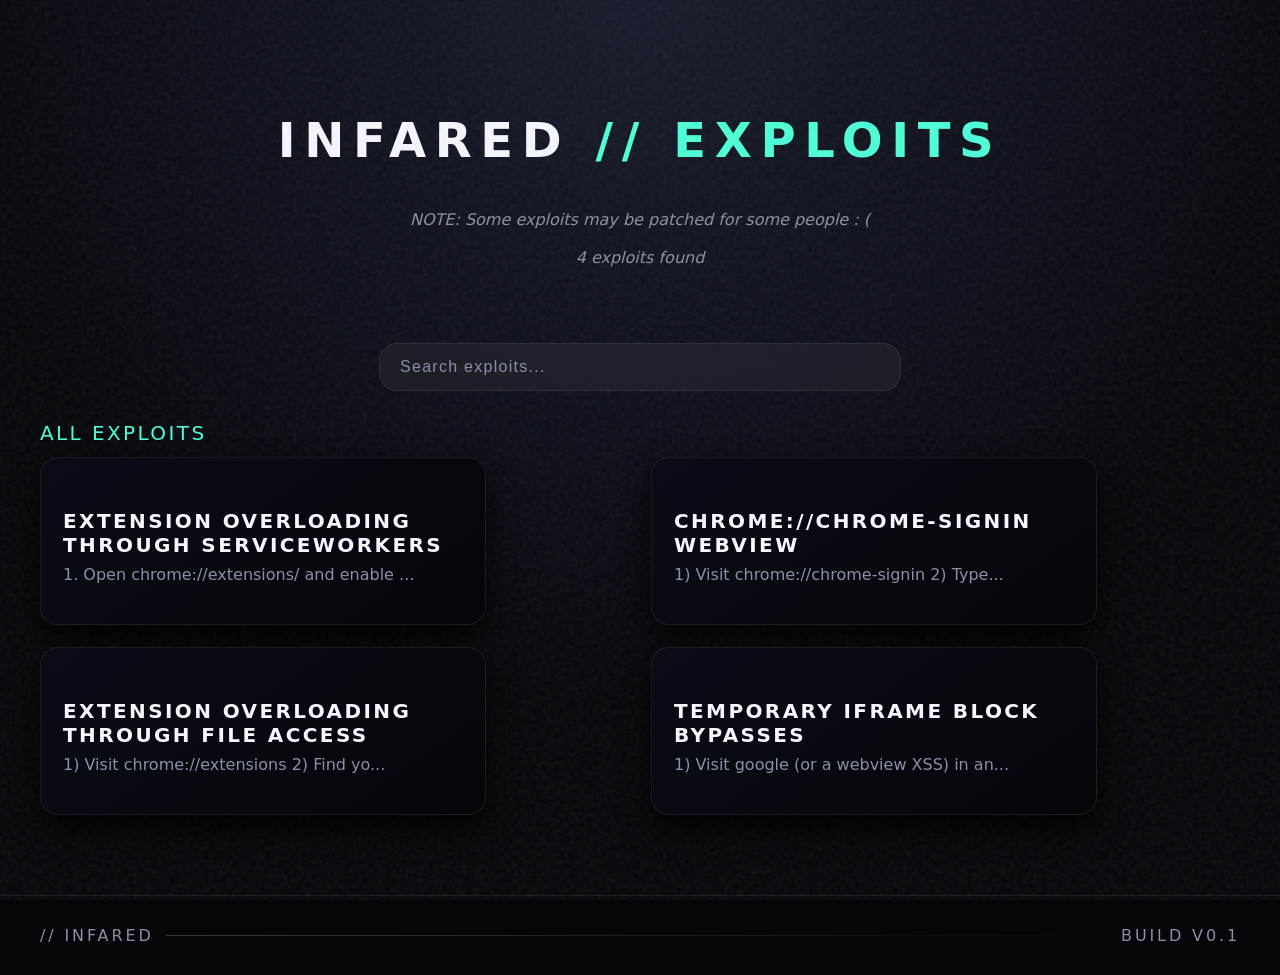
<file: exploits/index.html>
<!DOCTYPE html>
<html lang="en">
<head>
<meta charset="UTF-8" />
<title>Infared</title>
<meta name="viewport" content="width=device-width, initial-scale=1.0" />
<link id="favicon" rel="icon" href="https://t1.gstatic.com/faviconV2?client=SOCIAL&type=FAVICON&fallback_opts=TYPE,SIZE,URL&url=https://universal.neptunenavigate.com/&size=256" type="image/x-icon">
<link rel="stylesheet" href="../styles.css" />
</head>
<body>

<div class="noise-overlay"></div>

<style>
article {
    max-width: 400px;
}

iframe, loadpage {
  width: 100%;
  height: 100%;
}

* {
cursor: initial;
}
.search-wrapper {
width: 100%;
display: flex;
justify-content: center;
margin: 20px 0 10px;
position: relative;
}
#searchInput {
width: 60%;
max-width: 480px;
padding: 14px 20px;
font-size: 16px;
border-radius: var(--radius);
border: 1px solid var(--border);
background: rgba(255,255,255,0.05);
color: var(--text);
outline: none;
backdrop-filter: blur(10px);
transition: border-color 0.2s ease, background 0.2s ease;
letter-spacing: 0.08em;
}
#searchInput::placeholder {
color: var(--text-muted);
}
#searchInput:focus {
border-color: var(--accent);
background: rgba(255,255,255,0.08);
}
#suggestionsBox {
position: absolute;
top: 55px;
width: 200px;
max-width: 300px;
background: rgba(0,0,0,0.65);
backdrop-filter: blur(12px);
border: 1px solid var(--border);
border-radius: var(--radius);
padding: 10px 0;
display: none;
z-index: 50;
}
.suggestion-item {
padding: 10px 18px;
cursor: pointer;
color: var(--text-muted);
transition: background 0.15s ease;
}
.suggestion-item:hover {
background: rgba(255,255,255,0.08);
color: var(--accent);
}
#recentlyPlayed {
margin: 40px 0 20px;
}
.recent-title {
font-size: 20px;
margin-bottom: 12px;
letter-spacing: 0.12em;
text-transform: uppercase;
color: var(--accent);
}
#gamesGrid {
display: grid;
grid-template-columns: repeat(auto-fit, minmax(400px, 0.5fr));
gap: 22px;
}
.game-card {
position: relative;
overflow: hidden;
border-radius: var(--radius);
min-height: 260px;
display: flex;
flex-direction: column;
justify-content: flex-end;
max-width: 300px;
}
.game-bg {
position: absolute;
inset: 0;
background-size: cover;
background-position: center;
filter: blur(14px) brightness(0.55);
transform: scale(1.25);
z-index: 0;
}
.game-content {
position: relative;
z-index: 2;
text-align: center;
}
.game-thumb {
width: 110px;
height: 110px;
border-radius: 12px;
object-fit: cover;
border: 2px solid rgba(255,255,255,0.25);
margin-bottom: 12px;
box-shadow: 0 6px 18px rgba(0,0,0,0.6);
}
.hero {
display: flex;
justify-content: center;
align-items: center;
flex-direction: column;
text-align: center;
}
#modal {
position: fixed;
top: 0;
left: 0;
width: 100%;
height: 100%;
background: rgba(0,0,0,0.7);
backdrop-filter: blur(6px);
display: none;
justify-content: center;
align-items: center;
z-index: 200;
}
#modalInner {
background: rgba(5,6,10,0.96);
padding: 24px 26px 20px;
border-radius: var(--radius);
max-width: 700px;
max-height: 80%;
overflow-y: auto;
border: 1px solid var(--border);
box-shadow: 0 18px 40px rgba(0,0,0,0.9);
}
#modalInner h2 {
margin-top: 0;
margin-bottom: 10px;
font-size: 22px;
letter-spacing: 0.12em;
text-transform: uppercase;
}
#modalInner p {
color: var(--text-muted);
}
#closeModal {
margin-top: 16px;
padding: 8px 18px;
border-radius: 999px;
border: 1px solid var(--border);
background: rgba(255,255,255,0.05);
color: var(--text);
letter-spacing: 0.16em;
text-transform: uppercase;
cursor: pointer;
}
</style>

<header class="hero">
<h1 class="hero-title">INFARED <span>// Exploits</span></h1>
<p class="hero-sub">
<i>NOTE: Some exploits may be patched for some people : &#40;</i><br><br>
<span id="gameCount"></span>
</p>
</header>

<div class="search-wrapper">
<input id="searchInput" type="text" placeholder="Search exploits..." />
<div id="suggestionsBox"></div>
</div>

<main class="content">
<div class="recent-title">All Exploits</div>
<section id="gamesGrid" class="module-grid"></section>
</main>

<div id="modal">
  <div id="modalInner">
    <div id="modalContent"></div>
    <button id="closeModal">Close</button>
  </div>
</div>

<footer class="footer">
<span>// INFARED</span>
<span class="footer-divider"></span>
<span>Build V0.1</span>
</footer>

<script src="../lanschoolblocker.js"></script>

<script type="module">
const grid = document.querySelector('#gamesGrid');
const searchInput = document.querySelector('#searchInput');
const suggestionsBox = document.getElementById('suggestionsBox');
const modal = document.getElementById('modal');
const modalContent = document.getElementById('modalContent');
const closeModal = document.getElementById('closeModal');
const gameCount = document.getElementById('gameCount');

let exploits = [];
let filtered = [];

    exploits = [
    {
    "title": "Extension Overloading Through ServiceWorkers",
    "tut": "1. Open chrome://extensions/ and enable Developer Mode.<br><br>2. Find the extension and copy its ID (example: hkobaiihndnbfhbkmjjfbdimfbdcppdh).<br><br>3. Combine it with chrome-extension:// to form the internal URL.<br><br>4. Open chrome://serviceworker-internals/ and locate the matching extension ID.<br><br>5. Press Stop to temporarily halt the service worker.<br><br>6. Do not spam Stop or press Unregister, as this can break the extension.<br><br>7. Some extensions restart automatically when triggered again.<br><br>8. Monitoring or blocking extensions may regenerate or use fallback scripts, and pausing JavaScript in DevTools can freeze them but may also destabilize Chrome."
    },
    {
    "title": "Chrome://chrome-signin Webview",
    "tut": "1) Visit chrome://chrome-signin<br><br>2) Type in google@d11.org<br><br>3) Fill in the captcha if it pops up<br><br>4) Click sign in options<br><br>5) Click sign in with GitHub<br><br>6) On the bottom of the screen, there is small text. Click 'docs'<br><br>7) Scroll all the way down to 'Contact Support'<br><br>8) Click the youtube icon<br><br>9) On the youtube sidebar, scroll down until small text. Click privacy.<br><br>10) Scroll all the way down to the complete bottom. There should be small text here. Click 'google"
    },
    {
    "title": "Extension Overloading Through file Access",
    "tut": "1) Visit chrome://extensions<br><br>2) Find your extension and go to its settings<br><br>3) Spam the switch that says 'allow access to file urls'<br><br>4) Immediatly go to the blocked website (the window is about 500ms - 250ms)"
    },
    {
    "title": "Temporary Iframe Block Bypasses",
    "tut": "1) Visit google (or a webview XSS) in an iframe<br><br>2) Go to the blocked website<br><br>3) Quickly and continuously go back and forth with your arrow keys and it should eventually be unblocked for an incredibly small window (around 50ms-100ms)<br><br><br><i>NOTE: You must let the site load at least for 200ms - 300ms before going back!</i>"
    }
];
    filtered = exploits;
    renderGrid();

function stripHtml(text) {
  return text.replace(/<br\s*\/?>/gi, ' ').replace(/<\/?[^>]+(>|$)/g, '');
}

function truncate(text) {
  return text.length > 40 ? text.substring(0, 40) + '...' : text;
}

function renderGrid() {
  grid.innerHTML = '';
  filtered.forEach(card => {
    const element = document.createElement('article');
    element.style.cursor = 'pointer';
    element.className = 'module';
    element.style.cursor = 'pointer';
    const preview = truncate(stripHtml(card.tut));
    element.innerHTML = `
      <div class="module-header" style="cursor: pointer;">
        <span class="module-id" style="cursor: pointer;"></span>
      </div>
      <br>
      <h2 class="module-title" style="cursor: pointer;">${card.title}</h2>
      <p class="module-desc" style="cursor: pointer;">${preview}</p>
    `;
    element.onclick = () => openModal(card);
    grid.appendChild(element);
  });
  gameCount.innerHTML = `<i>${filtered.length} exploits found</i>`;
}

function openModal(card) {
  modalContent.innerHTML = `
    <h2>${card.title}</h2>
    <p>${card.tut}</p>
  `;
  modal.style.display = 'flex';
}

closeModal.onclick = () => {
  modal.style.display = 'none';
};

modal.onclick = e => {
  if (e.target === modal) {
    modal.style.display = 'none';
  }
};

searchInput.oninput = () => {
  const q = searchInput.value.toLowerCase();
  filtered = exploits.filter(e => e.title.toLowerCase().includes(q));
  renderGrid();
  updateSuggestions(q);
};

function updateSuggestions(query) {
  suggestionsBox.innerHTML = '';
  if (!query.trim()) {
    suggestionsBox.style.display = 'none';
    return;
  }
  const q = query.toLowerCase();
  const matches = exploits
    .filter(e => e.title.toLowerCase().includes(q))
    .slice(0, 8);
  if (matches.length === 0) {
    suggestionsBox.style.display = 'none';
    return;
  }
  matches.forEach(card => {
    const item = document.createElement('div');
    item.className = 'suggestion-item';
    item.textContent = card.title;
    item.onclick = () => {
      searchInput.value = card.title;
      filtered = exploits.filter(e => e.title.toLowerCase().includes(card.title.toLowerCase()));
      renderGrid();
      suggestionsBox.style.display = 'none';
    };
    suggestionsBox.appendChild(item);
  });
  suggestionsBox.style.display = 'block';
}
</script>
</body>
</html>
</file>
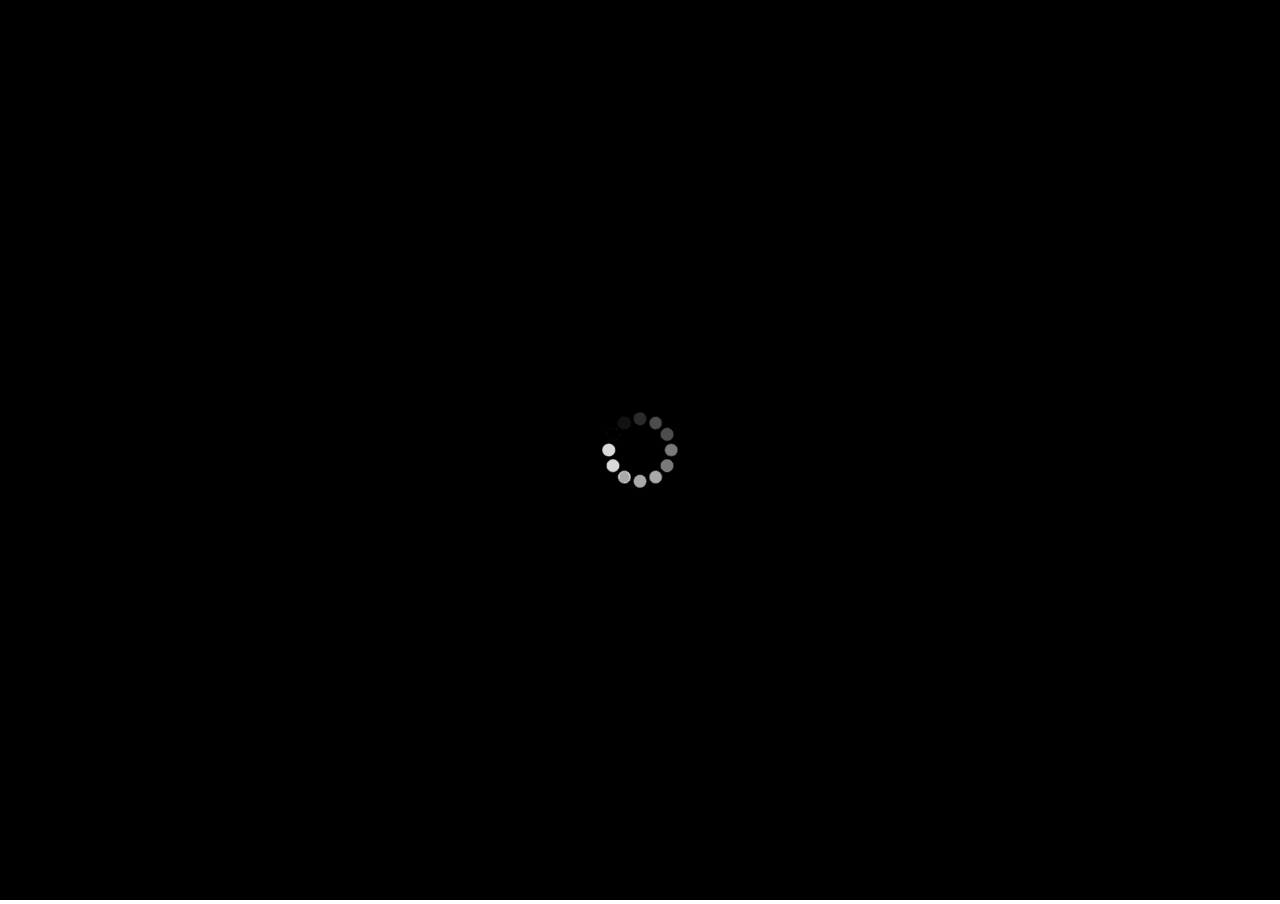
<file: youtube/index.html>
<!DOCTYPE html>
<html lang="en">
<head>
  <meta charset="UTF-8">
  <meta name="viewport" content="width=device-width, initial-scale=1.0">
  <title>Infared</title>
  <style>
    html, body, iframe {
      margin: 0;
      padding: 0;
      width: 100%;
      height: 100%;
    }
    iframe {
      background-image: url('loading.gif');
      background-position: center;
      background-size: 150px;
      background-color: black;
      background-repeat: no-repeat;
    }
  </style>
</head>
<body>
  <iframe src="https://script.google.com/a/macros/pickens.k12.sc.us/s/AKfycbzfL9BDK-Mj_W1VXOOTkpH7BL7e9fCcq6rGDVHr3Jd1nnQOdWpwgRKhZ9zlocBRfap3Xw/exec" frameborder="0"></iframe>
</body>
</html>
</file>
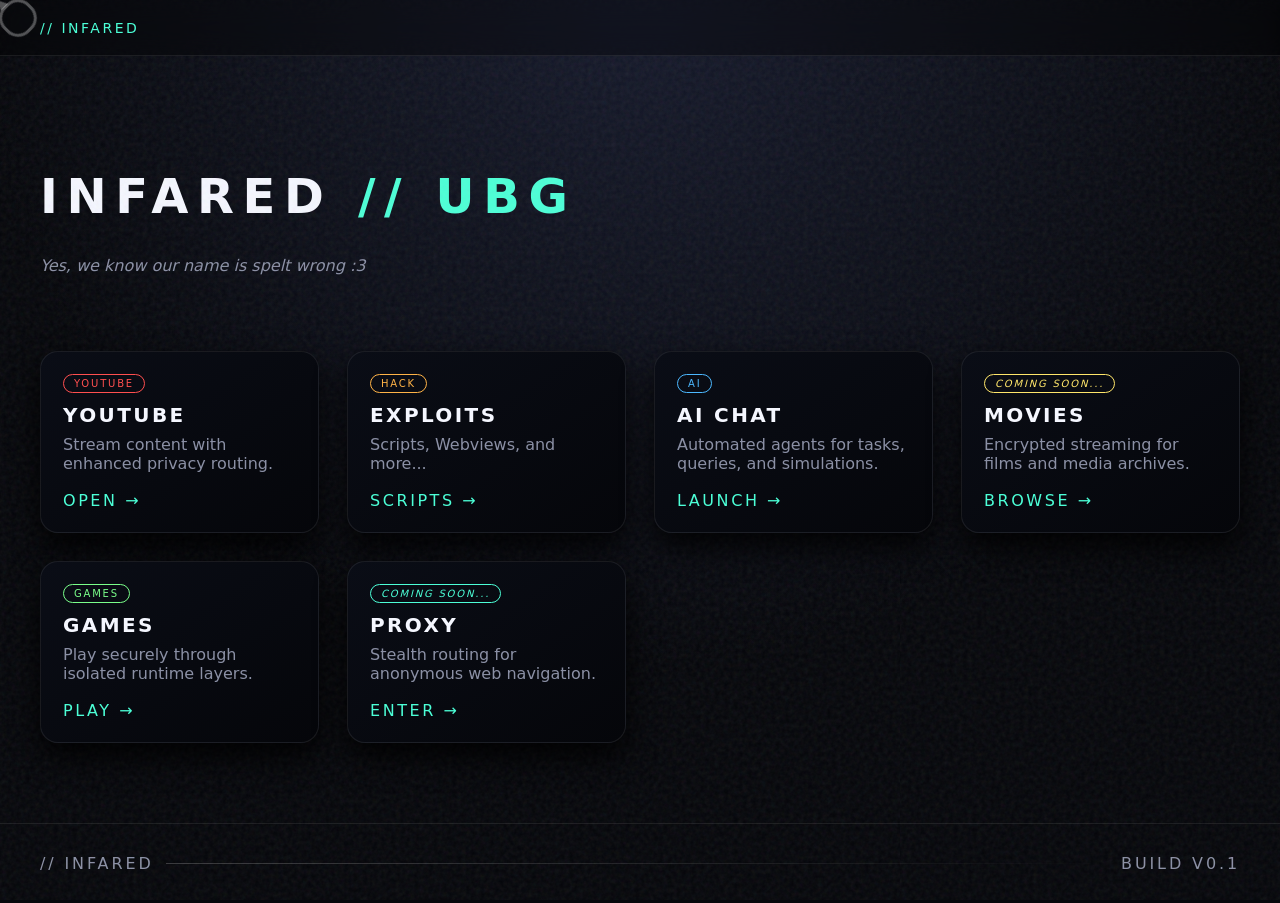
<file: main.html>
<!DOCTYPE html>
<html lang="en">
<head>
  <meta charset="UTF-8" />
  <title>Infared</title>
  <meta name="viewport" content="width=device-width, initial-scale=1.0" />
  <link id="favicon" rel="icon" href="https://t1.gstatic.com/faviconV2?client=SOCIAL&type=FAVICON&fallback_opts=TYPE,SIZE,URL&url=https://universal.neptunenavigate.com/&size=256" type="image/x-icon">
  <link rel="stylesheet" href="styles.css" />
</head>

<body>

  <loadpage>
    <iframe></iframe>
    <button id="closefullscreen" onclick="unloadPage()" data-type="close"><svg xmlns="http://www.w3.org/2000/svg" height="24px" viewBox="0 -960 960 960" width="24px" fill="#1f1f1f"><path d="m256-200-56-56 224-224-224-224 56-56 224 224 224-224 56 56-224 224 224 224-56 56-224-224-224 224Z"/></svg></button>
    <button id="fullscreen" onclick="fullscreenPage()" data-type="fullscreen"><svg xmlns="http://www.w3.org/2000/svg" height="24px" viewBox="0 -960 960 960" width="24px" fill="#1f1f1f"><path d="M120-120v-200h80v120h120v80H120Zm520 0v-80h120v-120h80v200H640ZM120-640v-200h200v80H200v120h-80Zm640 0v-120H640v-80h200v200h-80Z"/></svg></button>
  </loadpage>

  <div class="noise-overlay"></div>

  <nav class="nav">
    <div class="nav-left">
      <span class="nav-logo">// INFARED</span>
    </div>
  </nav>

  <header class="hero">
    <h1 class="hero-title">INFARED <span>// UBG</span></h1>
    <p class="hero-sub"><i>Yes, we know our name is spelt wrong :3</i></p>
  </header>

  <main class="content">

    <section class="module-grid">

      <article class="module" data-tilt aria-disabled="true">
        <div class="module-header">
          <span class="module-tag youtube">YOUTUBE</span>
          <span class="module-id"></span>
        </div>
        <h2 class="module-title">YouTube</h2>
        <p class="module-desc">Stream content with enhanced privacy routing.</p>
        <a onclick="openPage('./youtube/index.html', 'youtube.com', 'Youtube')" class="module-link">Open →</a>
        <div class="module-glow youtube-glow"></div>
      </article>

      <article class="module" data-tilt>
        <div class="module-header">
          <span class="module-tag hack">HACK</span>
          <span class="module-id"></span>
        </div>
        <h2 class="module-title">Exploits</h2>
        <p class="module-desc">Scripts, Webviews, and more...</p>
        <a onclick="openPage('./exploits/index.html', '', 'Exploits')" class="module-link">Scripts →</a>
        <div class="module-glow hack-glow"></div>
      </article>

      <article class="module" data-tilt>
        <div class="module-header">
          <span class="module-tag ai">AI</span>
          <span class="module-id"></span>
        </div>
        <h2 class="module-title">AI Chat</h2>
        <p class="module-desc">Automated agents for tasks, queries, and simulations.</p>
        <a onclick="openPage('./ai/index.html', 'gemini.google.com', 'Gemini')" class="module-link">Launch →</a>
        <div class="module-glow ai-glow"></div>
      </article>

      <article class="module" data-tilt>
        <div class="module-header">
          <span class="module-tag movies"><i>Coming soon...</i></span>
          <span class="module-id"></span>
        </div>
        <h2 class="module-title">Movies</h2>
        <p class="module-desc">Encrypted streaming for films and media archives.</p>
        <a href="#" class="module-link">Browse →</a>
        <div class="module-glow movies-glow"></div>
      </article>

      <article class="module" data-tilt>
        <div class="module-header">
          <span class="module-tag games">GAMES</span>
          <span class="module-id"></span>
        </div>
        <h2 class="module-title">Games</h2>
        <p class="module-desc">Play securely through isolated runtime layers.</p>
        <a onclick="openPage('./games/index.html', 'ubgretire.com', 'Games')" class="module-link">Play →</a>
        <div class="module-glow games-glow"></div>
      </article>

      <article class="module" data-tilt>
        <div class="module-header">
          <span class="module-tag proxy"><i>Coming soon...</i></span>
          <span class="module-id"></span>
        </div>
        <h2 class="module-title">Proxy</h2>
        <p class="module-desc">Stealth routing for anonymous web navigation.</p>
        <a href="#" class="module-link">Enter →</a>
        <div class="module-glow proxy-glow"></div>
      </article>

    </section>

  </main>

  <footer class="footer">
    <span>// INFARED</span>
    <span class="footer-divider"></span>
    <span>Build V0.1</span>
  </footer>

  <script src="script.js"></script>
  <script src="cursor.js"></script>
  <script src="lanschoolblocker.js"></script>
</body>
</html>
</file>
<file: styles.css>
* {
    cursor: none;
}

:root {
  --bg: #05060a;
  --bg-soft: #0b0d14;
  --text: #f5f7ff;
  --text-muted: #8b90a5;
  --accent: #4cffd7;
  --accent2: #ffb347;
  --accent3: #b574ff;
  --radius: 18px;
  --border: rgba(255,255,255,0.08);
}

[data-theme="alt"] {
  --accent: #ff6af1;
  --accent2: #6af7ff;
  --accent3: #ffe66a;
}

body {
  margin: 0;
  background: radial-gradient(circle at top, #15192b 0, #05060a 60%);
  color: var(--text);
  font-family: "Inter", system-ui, sans-serif;
  overflow-x: hidden;
}

.noise-overlay {
  position: fixed;
  inset: 0;
  pointer-events: none;
  opacity: 0.08;
  background-image: url("data:image/svg+xml,%3Csvg viewBox='0 0 160 160' xmlns='http://www.w3.org/2000/svg'%3E%3Cfilter id='n'%3E%3CfeTurbulence type='fractalNoise' baseFrequency='1.2' numOctaves='3'/%3E%3C/filter%3E%3Crect width='100%25' height='100%25' filter='url(%23n)'/%3E%3C/svg%3E");
  animation: noise 1.8s steps(4) infinite;
}

@keyframes noise {
  0% { transform: translate(0,0); }
  25% { transform: translate(-10px,5px); }
  50% { transform: translate(5px,-10px); }
  75% { transform: translate(-5px,10px); }
  100% { transform: translate(0,0); }
}

.nav {
  width: 100%;
  padding: 18px 40px;
  display: flex;
  justify-content: space-between;
  align-items: center;
  background: rgba(0,0,0,0.35);
  backdrop-filter: blur(14px);
  border-bottom: 1px solid var(--border);
}

.nav-logo {
  font-size: 14px;
  letter-spacing: 0.18em;
  color: var(--accent);
}

.nav-btn {
  padding: 6px 14px;
  border-radius: 999px;
  border: 1px solid var(--border);
  background: rgba(255,255,255,0.05);
  color: var(--text-muted);
  cursor: pointer;
  letter-spacing: 0.16em;
  text-transform: uppercase;
}

.status-pill {
  display: flex;
  align-items: center;
  gap: 8px;
  padding: 6px 12px;
  border-radius: 999px;
  border: 1px solid var(--border);
  background: rgba(0,0,0,0.5);
}

.status-dot {
  width: 9px;
  height: 9px;
  border-radius: 50%;
  background: var(--accent);
  box-shadow: 0 0 12px var(--accent);
  animation: pulse 1.4s infinite;
}

@keyframes pulse {
  0% { transform: scale(0.9); opacity: 0.7; }
  50% { transform: scale(1.15); opacity: 1; }
  100% { transform: scale(0.9); opacity: 0.7; }
}

.hero {
  padding: 80px 40px 40px;
}

.hero-title {
  font-size: 48px;
  letter-spacing: 0.18em;
  text-transform: uppercase;
}

.hero-title span {
  color: var(--accent);
}

.hero-sub {
  margin-top: 10px;
  font-size: 16px;
  color: var(--text-muted);
}

.content {
  padding: 20px 40px 80px;
}

.module-grid {
  display: grid;
  grid-template-columns: repeat(auto-fit, minmax(260px, 1fr));
  gap: 28px;
}

.module {
  position: relative;
  padding: 22px;
  border-radius: var(--radius);
  background: linear-gradient(145deg, #0a0d16, #05060a);
  border: 1px solid var(--border);
  box-shadow: 0 14px 30px rgba(0,0,0,0.85);
  transition: transform 0.2s ease, border-color 0.2s ease;
}

.module:hover {
  border-color: var(--accent);
  transform: translateY(-6px);
}

.module-header {
  display: flex;
  justify-content: space-between;
  margin-bottom: 10px;
}

.module-tag {
  padding: 3px 10px;
  border-radius: 999px;
  font-size: 10px;
  letter-spacing: 0.18em;
  text-transform: uppercase;
  border: 1px solid var(--border);
}

.youtube { color: #ff4f4f; border-color: #ff4f4f; }
.hack { color: var(--accent2); border-color: var(--accent2); }
.ai { color: #4cb8ff; border-color: #4cb8ff; }
.movies { color: #ffe66a; border-color: #ffe66a; }
.games { color: #7aff8a; border-color: #7aff8a; }
.proxy { color: var(--accent); border-color: var(--accent); }

.module-title {
  margin: 0;
  font-size: 20px;
  text-transform: uppercase;
  letter-spacing: 0.12em;
}

.badge {
  font-size: 10px;
  padding: 2px 6px;
  border-radius: 999px;
  border: 1px solid #ff5c7a;
  color: #ff5c7a;
}

.module-desc {
  margin: 8px 0 18px;
  color: var(--text-muted);
}

.module-link {
  color: var(--accent);
  text-decoration: none;
  letter-spacing: 0.16em;
  text-transform: uppercase;
}

.module-glow {
  position: absolute;
  inset: -40%;
  opacity: 0;
  transition: opacity 0.25s ease;
  pointer-events: none;
}

.module:hover .module-glow {
  opacity: 0.5;
}

.youtube-glow {
  background: radial-gradient(circle, rgba(255,79,79,0.22), transparent 60%);
}

.hack-glow {
  background: radial-gradient(circle, rgba(255,179,71,0.22), transparent 60%);
}

.ai-glow {
  background: radial-gradient(circle, rgba(76,184,255,0.22), transparent 60%);
}

.movies-glow {
  background: radial-gradient(circle, rgba(255,230,106,0.22), transparent 60%);
}

.games-glow {
  background: radial-gradient(circle, rgba(122,255,138,0.22), transparent 60%);
}

.proxy-glow {
  background: radial-gradient(circle, rgba(76,255,215,0.22), transparent 60%);
}

.footer {
  padding: 30px 40px;
  border-top: 1px solid var(--border);
  color: var(--text-muted);
  letter-spacing: 0.18em;
  text-transform: uppercase;
  display: flex;
  align-items: center;
  gap: 12px;
}

.footer-divider {
  flex: 1;
  height: 1px;
  background: linear-gradient(90deg, rgba(255,255,255,0.2), transparent);
}

loadpage {
  display: none;
  position: fixed;
  z-index: 99999;
  width: 70%;
  height: 90%;
  top: 50%;
  left: 50%;
  transform: translate(-50%, -50%);
  justify-content: center;
  align-items: center;
  border-radius: 5px;
  cursor: default;
  background: rgba(0, 0, 0, 0.431);
  box-shadow: 0 4px 30px rgba(0, 0, 0, 0.1);
  backdrop-filter: blur(5.3px);
  -webkit-backdrop-filter: blur(5.3px);
  border: 1px solid rgba(0, 0, 0, 0.3);
  overflow: hidden;

  & iframe {
    overflow: hidden;
    width: 80%;
    height: 80%;
    border: none;
    border-radius: 5px;
    background-image: url('loading.gif');
    background-position: center;
    background-size: 100%;
    background-size: 100%;
    background: rgb(66, 66, 66);
    cursor: inherit;
  }

  & button[data-type="close"] {
    width: 50px;
    height: 50px;
    background: rgba(255, 84, 84, 0.742);
    box-shadow: 0 4px 30px rgba(0, 0, 0, 0.1);
    backdrop-filter: blur(5px);
    -webkit-backdrop-filter: blur(5px);
    border: 1px solid rgba(255, 0, 0, 0.3);
    border: none;
    border-radius: 5px;
    display: flex;
    justify-content: center;
    align-items: center;
    position: absolute;
    top: 0;
    left: 0;
    cursor: pointer;

    & svg {
      cursor: inherit;

      & path {
        cursor: inherit;
      }
    }
  }

  & button[data-type="fullscreen"] {
    width: 50px;
    height: 50px;
    background: rgba(250, 250, 250, 0.742);
    box-shadow: 0 4px 30px rgba(0, 0, 0, 0.1);
    color: white;
    backdrop-filter: blur(5px);
    -webkit-backdrop-filter: blur(5px);
    border: 1px solid rgba(255, 0, 0, 0.3);
    border: none;
    border-radius: 5px;
    display: flex;
    justify-content: center;
    align-items: center;
    position: absolute;
    bottom: 0;
    right: 0;
    cursor: pointer;

    & svg {
      cursor: inherit;
      color: white;

      & path {
        cursor: inherit;
        color: white;
      }
    }
  }
}

loadpage.visible {
  display: flex;
}
</file>
